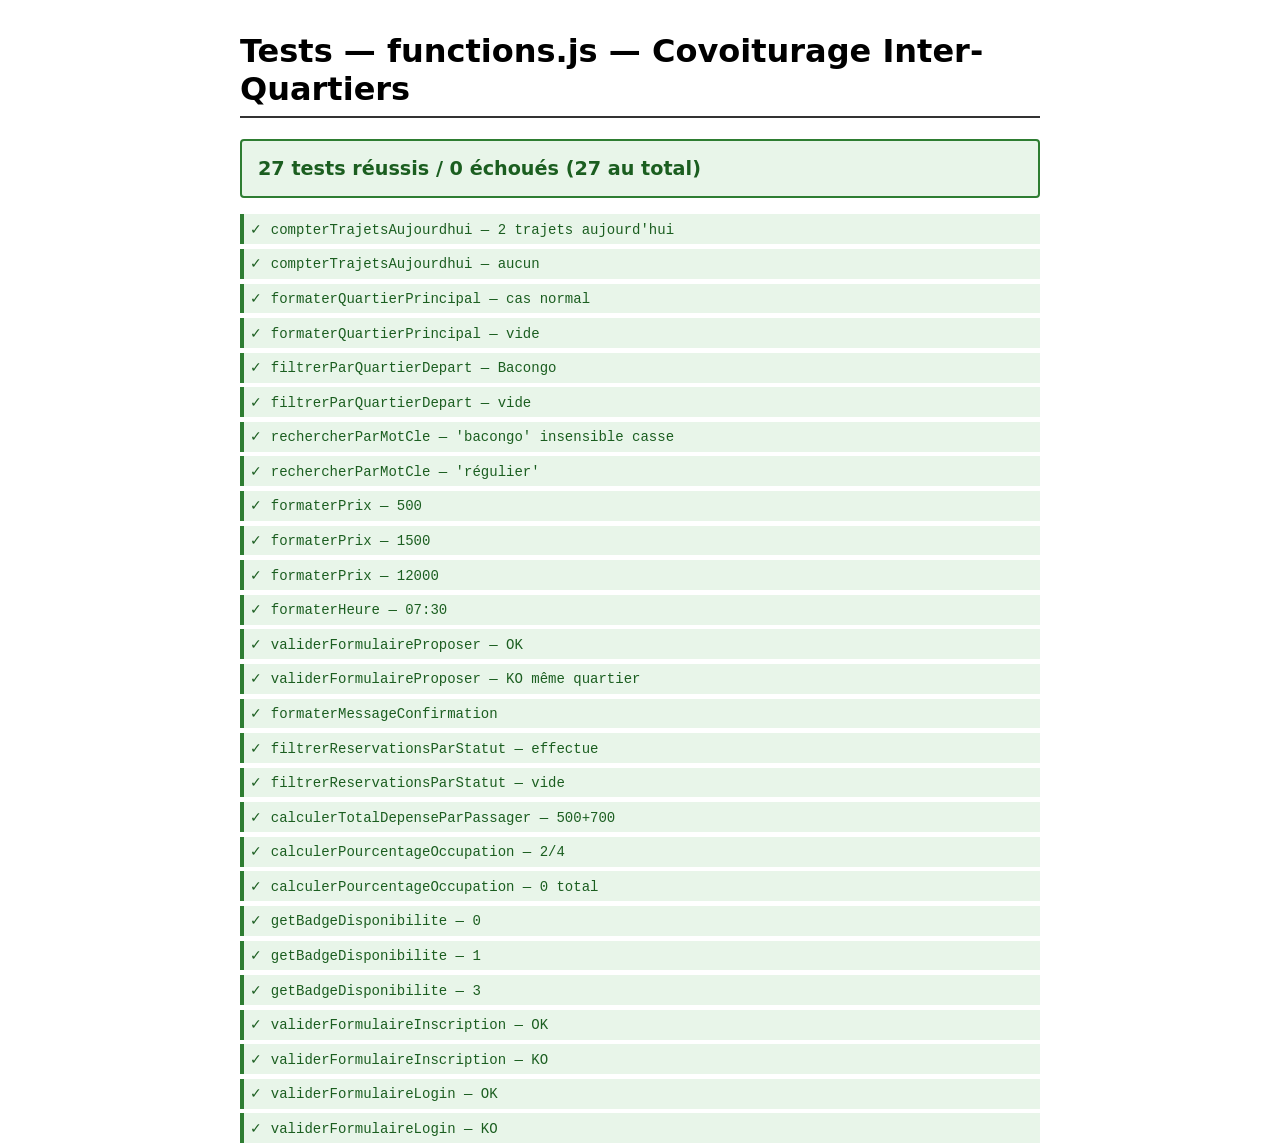
<file: frontend/functions.test.html>
<!DOCTYPE html>
<html lang="fr">
<head>
  <meta charset="UTF-8">
  <title>Tests — functions.js — Covoiturage</title>
  <style>
    body{font-family:system-ui,sans-serif;max-width:800px;margin:2rem auto;padding:0 1rem}
    h1{border-bottom:2px solid #333;padding-bottom:.5rem}
    .test{padding:.4rem;border-left:4px solid #ccc;margin:.3rem 0;font-family:monospace;font-size:14px}
    .pass{border-color:#2e7d32;background:#e8f5e9;color:#1b5e20}
    .fail{border-color:#c62828;background:#ffebee;color:#b71c1c}
    #summary{padding:1rem;font-size:1.2rem;font-weight:bold;margin-bottom:1rem;border-radius:4px}
    #summary.all-pass{background:#e8f5e9;color:#1b5e20;border:2px solid #2e7d32}
    #summary.some-fail{background:#ffebee;color:#b71c1c;border:2px solid #c62828}
  </style>
</head>
<body>
  <h1>Tests — functions.js — Covoiturage Inter-Quartiers</h1>
  <div id="summary"></div>
  <div id="results"></div>

  <script src="functions.js"></script>
  <script>
    const results = document.getElementById("results");
    let passed = 0, failed = 0;

    function assert(name, expected, actual) {
      const eq = JSON.stringify(expected) === JSON.stringify(actual);
      const div = document.createElement("div");
      div.className = "test " + (eq ? "pass" : "fail");
      div.textContent = (eq ? "✓ " : "✗ ") + name + (eq ? "" : ` (attendu: ${JSON.stringify(expected)}, obtenu: ${JSON.stringify(actual)})`);
      results.appendChild(div);
      if (eq) passed++; else failed++;
    }

    // Dev FS1
    assert("compterTrajetsAujourdhui — 2 trajets aujourd'hui",
      2, compterTrajetsAujourdhui([{date:"2026-07-27"},{date:"2026-07-28"},{date:"2026-07-27"}], "2026-07-27"));
    assert("compterTrajetsAujourdhui — aucun", 0, compterTrajetsAujourdhui([], "2026-07-27"));
    assert("formaterQuartierPrincipal — cas normal",
      "Poto-Poto (8 trajets)", formaterQuartierPrincipal({"Bacongo": 5, "Poto-Poto": 8, "Moungali": 3}));
    assert("formaterQuartierPrincipal — vide", "Aucun trajet", formaterQuartierPrincipal({}));

    // Dev FS2
    const tr = [
      {id:1, quartier_depart:"Bacongo", quartier_arrivee:"Poto-Poto", commentaire:""},
      {id:2, quartier_depart:"Moungali", quartier_arrivee:"Bacongo", commentaire:"régulier"},
      {id:3, quartier_depart:"Bacongo", quartier_arrivee:"Talangaï", commentaire:""},
    ];
    assert("filtrerParQuartierDepart — Bacongo", 2, filtrerParQuartierDepart(tr,"Bacongo").length);
    assert("filtrerParQuartierDepart — vide", 3, filtrerParQuartierDepart(tr,"").length);
    assert("rechercherParMotCle — 'bacongo' insensible casse", 3, rechercherParMotCle(tr,"BACONGO").length);
    assert("rechercherParMotCle — 'régulier'", 1, rechercherParMotCle(tr,"régulier").length);

    // Dev FS3
    assert("formaterPrix — 500", "500 FCFA", formaterPrix(500));
    assert("formaterPrix — 1500", "1 500 FCFA", formaterPrix(1500));
    assert("formaterPrix — 12000", "12 000 FCFA", formaterPrix(12000));
    assert("formaterHeure — 07:30", "07h30", formaterHeure("07:30"));

    // Dev FS4
    const okForm = {quartier_depart:"Bacongo",quartier_arrivee:"Poto-Poto",heure:"07:30",places_dispo:2,prix_place:500};
    assert("validerFormulaireProposer — OK", true, validerFormulaireProposer(okForm).valide);
    const badForm = {quartier_depart:"Bacongo",quartier_arrivee:"Bacongo",heure:"7:30",places_dispo:10,prix_place:0};
    assert("validerFormulaireProposer — KO même quartier", false, validerFormulaireProposer(badForm).valide);
    assert("formaterMessageConfirmation",
      "Bonjour Marie, votre réservation pour Bacongo → Poto-Poto à 07:30 a été enregistrée.",
      formaterMessageConfirmation("Marie","Bacongo","Poto-Poto","07:30"));

    // Dev FS5
    const res = [{statut:"effectue"},{statut:"annule"},{statut:"en_attente"}];
    assert("filtrerReservationsParStatut — effectue", 1, filtrerReservationsParStatut(res,"effectue").length);
    assert("filtrerReservationsParStatut — vide", 3, filtrerReservationsParStatut(res,"").length);
    const resPrix = [
      {statut:"effectue", trajet:{prix_place:500}},
      {statut:"annule", trajet:{prix_place:1000}},
      {statut:"en_attente", trajet:{prix_place:700}},
    ];
    assert("calculerTotalDepenseParPassager — 500+700", 1200, calculerTotalDepenseParPassager(resPrix));

    // Dev FS6
    assert("calculerPourcentageOccupation — 2/4", 50, calculerPourcentageOccupation(2,4));
    assert("calculerPourcentageOccupation — 0 total", 0, calculerPourcentageOccupation(0,0));
    assert("getBadgeDisponibilite — 0", {libelle:"Complet",classe:"badge-complet"}, getBadgeDisponibilite(0));
    assert("getBadgeDisponibilite — 1", {libelle:"1 place",classe:"badge-limite"}, getBadgeDisponibilite(1));
    assert("getBadgeDisponibilite — 3", {libelle:"3 places",classe:"badge-dispo"}, getBadgeDisponibilite(3));

    // Dev FS7
    const okInscription = {nom:"Marie", telephone:"066123456", mot_de_passe:"secret"};
    assert("validerFormulaireInscription — OK", true, validerFormulaireInscription(okInscription).valide);
    const badInscription = {nom:"", telephone:"123", mot_de_passe:"ab"};
    assert("validerFormulaireInscription — KO", false, validerFormulaireInscription(badInscription).valide);
    const okLogin = {telephone:"066123456", mot_de_passe:"secret"};
    assert("validerFormulaireLogin — OK", true, validerFormulaireLogin(okLogin).valide);
    const badLogin = {telephone:"", mot_de_passe:""};
    assert("validerFormulaireLogin — KO", false, validerFormulaireLogin(badLogin).valide);

    const summary = document.getElementById("summary");
    summary.textContent = `${passed} tests réussis / ${failed} échoués (${passed + failed} au total)`;
    summary.className = failed === 0 ? "all-pass" : "some-fail";
  </script>
</body>
</html>
</file>
